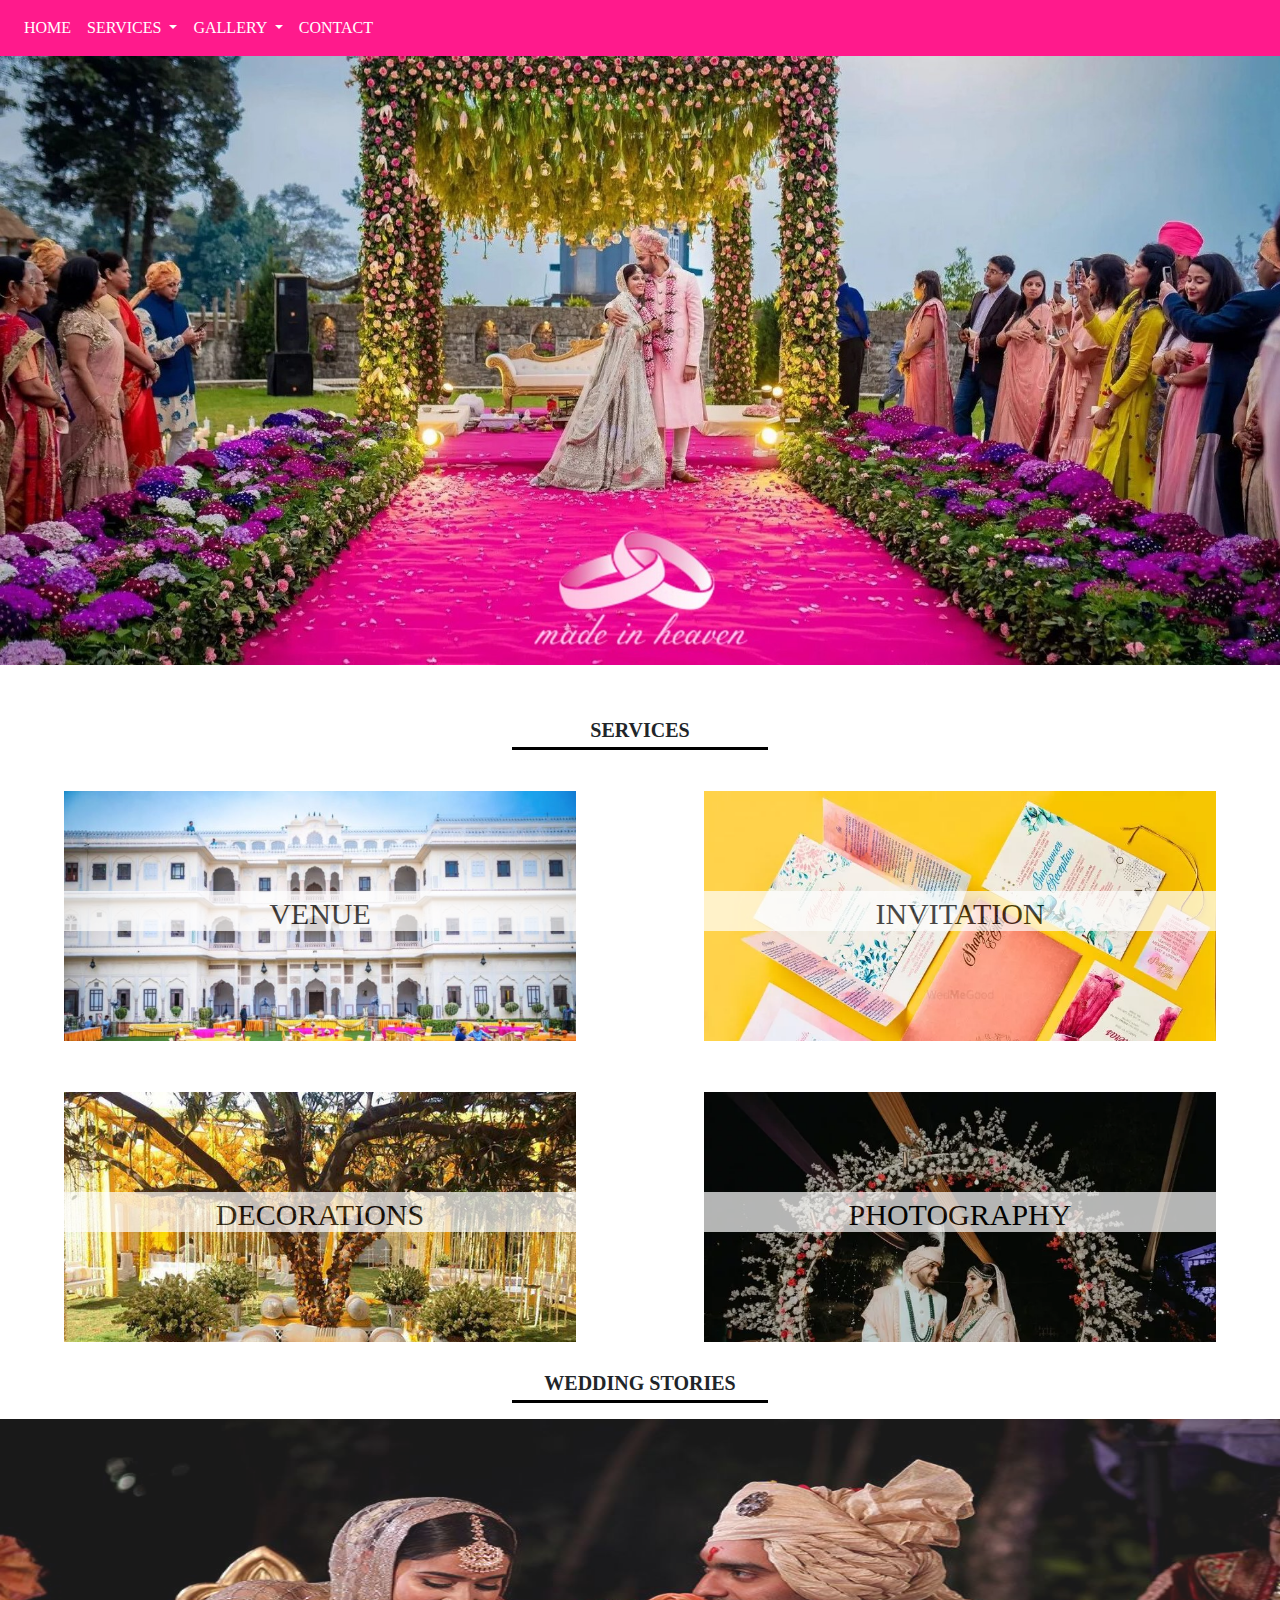
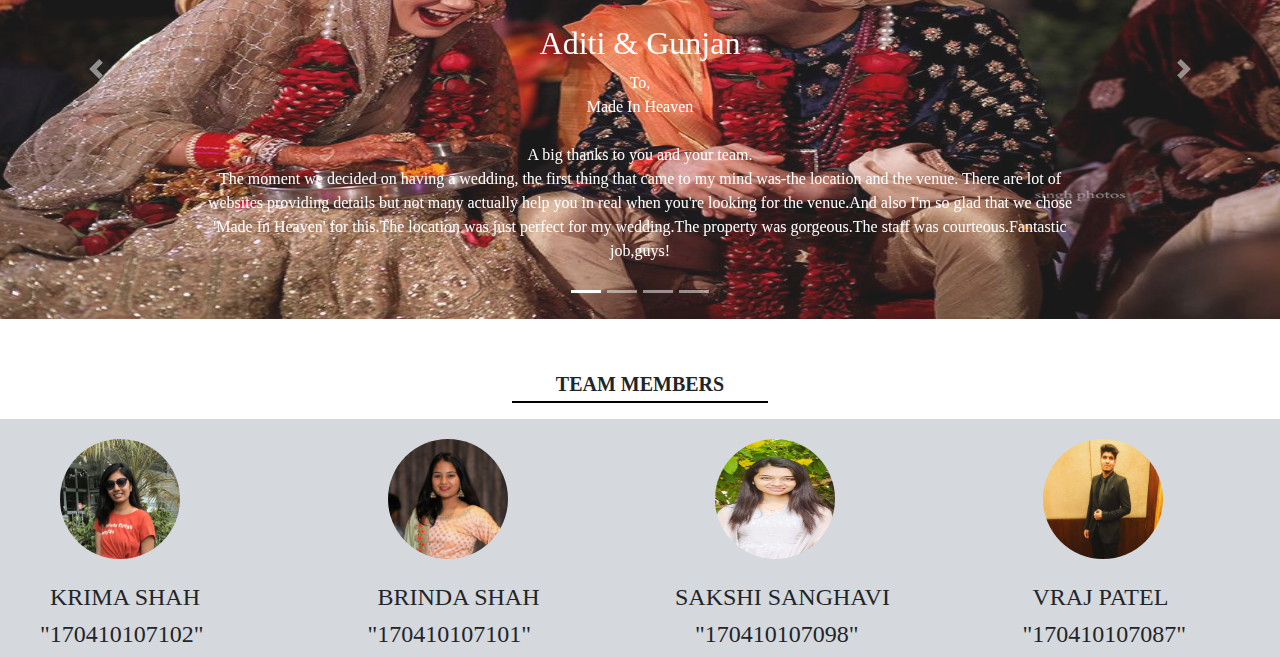
<file: index.html>
<!DOCTYPE html>
<html>
<head>
	<title>Made In Heaven-The Best Wedding Planner</title>
	<link rel="stylesheet" type="text/css" href="index/bootstrap.css">
	<link rel="stylesheet" type="text/css" href="index/index4.css">

	<script src="https://ajax.googleapis.com/ajax/libs/jquery/3.4.1/jquery.min.js"></script>
  <script src="https://cdnjs.cloudflare.com/ajax/libs/popper.js/1.16.0/umd/popper.min.js"></script>
  <script src="https://maxcdn.bootstrapcdn.com/bootstrap/4.4.1/js/bootstrap.min.js"></script>
</head>
<body>

<!-- NAVIGATION BAR -->
	<nav class="navbar navbar-expand-sm fixed-top">


	  <!-- Links -->
	  
	  <ul class="navbar-nav">
	    <li class="nav-item">
	      <a class="nav-link" href="index.html">HOME</a>
	    </li>

	    <!-- Dropdown -->
	    <li class="nav-item dropdown">
	      <a class="nav-link dropdown-toggle" href="#" id="navbardrop" data-toggle="dropdown">
	        SERVICES
	      </a>
	      <div class="dropdown-menu">
	        <a class="dropdown-item" href="wedding venues/venue.html">VENUE</a>
	        <a class="dropdown-item" href="wedding photography/photo.html">PHOTOGRAPHER</a>
	        <a class="dropdown-item" href="wedding decorations/deco.html">DECORATION</a>
	        <a class="dropdown-item" href="wedding invitations/invitations.html">INVITATION</a>
	      </div>
	    </li>

	    <li class="nav-item dropdown">
	      <a class="nav-link dropdown-toggle" href="#" id="navbardrop" data-toggle="dropdown">
	        GALLERY
	      </a>
	      <div class="dropdown-menu">
	        <a class="dropdown-item" href="gallery/gallery1.html#haldi">HALDI</a>
	        <a class="dropdown-item" href="gallery/gallery1.html#mehendi">MEHENDI</a>
	        <a class="dropdown-item" href="gallery/gallery1.html#theweddingday">THE WEDDING DAY</a>
	        <a class="dropdown-item" href="gallery/gallery1.html#reception">RECEPTION</a>
	      </div>
	    </li>
	    
	    <li class="nav-item">
	      <a class="nav-link" href="contact/contact.html">CONTACT</a>
	    </li>
	  </ul>

  
  

	</nav>

<!-- NAVIGATION BAR COMPLETED -->


<!-- HOME IMAGE STARTED -->
<div>
	<img src="index/home2.jpg" class="image">
</div>
<!-- HOME IMAGE ENDED -->
<p class="heading">SERVICES</p>
<hr>

<a href="wedding venues/venue.html" class="link">
<div class="service-block" style="background-image: url('index/home/venue-1.png')">
	<div class="design">VENUE</div>
</div>
</a>


<a href="wedding photography/photo.html" class="link">
<div class="service-block" style="background-image: url('index/home/invite-3.jpg')">
	<div class="design">INVITATION</div>
</div>
</a>

<a href="wedding decorations/deco.html" class="link">
<div class="service-block" style="background-image: url('index/home/deco-3.jpg')">
	<div class="design">DECORATIONS</div>
</div>
</a>

<a href="wedding invitations/invitations.html" class="link">
<div class="service-block" style="background-image: url('index/home/photo-1.jpg')">
	<div class="design">PHOTOGRAPHY</div>
</div>
</a>



<p class="heading">WEDDING STORIES</p>
<hr>

<div id="carouselExampleIndicators" class="carousel slide" data-ride="carousel">
  <ol class="carousel-indicators">
    <li data-target="#carouselExampleIndicators" data-slide-to="0" class="active"></li>
    <li data-target="#carouselExampleIndicators" data-slide-to="1"></li>
    <li data-target="#carouselExampleIndicators" data-slide-to="2"></li>
    <li data-target="#carouselExampleIndicators" data-slide-to="3"></li>
  </ol>
  <div class="carousel-inner">
    <div class="carousel-item active">
      <img src="index/home/couple-1.jpg" class="d-block w-100 story-img" style="height: 500px" alt="...">
      <div class="carousel-caption">

      	<h2>Aditi & Gunjan</h2>
      	<p>
      		To,<br>
      		Made In Heaven<br><br>
      		A big thanks to you and your team.<br>
      		The moment we decided on having a wedding, the first thing that came to my mind was-the location and the venue.
      		There are lot of websites providing details but not many actually help you in real when you're looking for the venue.And also I'm so glad that we chose 'Made In Heaven' for this.The location was just perfect for my wedding.The property was gorgeous.The staff was courteous.Fantastic job,guys!

      	</p>

      </div>
    </div>

    <div class="carousel-item">
      <img src="index/home/couple-4.png" class="d-block w-100 story-img" style="height: 500px; opacity:0.8;" alt="...">
      <div class="carousel-caption">

      	<h2 style="color: black; font-weight: 400;">Darshana & Nayan</h2>
      	<p style="color: black; font-weight:500">Thanks made in heaven for helping us plan the wedding. You guys set the perfect pitch for this partnership. Kudos to your team</p>

      </div>
    </div>
    <div class="carousel-item">
      <img src="index/home/couple-2.png" class="d-block w-100 story-img" style="height: 500px" alt="...">
      <div class="carousel-caption">

      	<h2>Swati & Kunjan</h2>
      	<p>I always told Kunjan that once we are engaged, we will be so engrossed in preparing for the wedding that we'll lose the actual meaning of a courtship. But thanks to you guys, we are thoroughly enjoying this our courtship period because you guys have given us a bouquet of the best artists and services and now all we have to do is pick and book without wasting any time :)</p>

      </div>
    </div>
    <div class="carousel-item">
      <img src="index/home/couple-3.jpg" class="d-block w-100 story-img" style="height: 500px" alt="...">
      <div class="carousel-caption">

      	<h2 style="color: black; font-weight: 400;">Arohi & Ayush</h2>
      	<p style="color: black; font-weight:500">If you're looking for the perfect wedding planner for your D-day,this is the one!A big thanks to Made In Heaven for making our wedding so memorable and in real sense making our wedding look made in heaven! Was fun working with your entire team. </p>

      </div>
    </div>
    
  </div>

  <a class="carousel-control-prev" href="#carouselExampleIndicators" role="button" data-slide="prev">
    <span class="carousel-control-prev-icon" aria-hidden="true"></span>
    <span class="sr-only">Previous</span>
  </a>
  <a class="carousel-control-next" href="#carouselExampleIndicators" role="button" data-slide="next">
    <span class="carousel-control-next-icon" aria-hidden="true"></span>
    <span class="sr-only">Next</span>
  </a>
</div>

<p class="heading">TEAM MEMBERS</p>
<hr>

<div class="row" style="background-color: #D5D8DC">

	<div class="col-sm-3"><div style="margin-left:60px; margin-top: 20px;"><img src="index/home/tm-1.jpeg" class="rounded-circle .mx-auto d-block" style="height: 120px; width: 120px;"></div>
		<div style="margin-left: 50px;">
		<br>
		<h4>KRIMA SHAH</h4></div>
		<div>
		<h4 style="margin-left: 40px;">"170410107102"</h4></div>
	</div>
	<div class="col-sm-3"><div style="margin-left:60px; margin-top: 20px;"><img src="index/home/tm-2.jpeg" class="rounded-circle .mx-auto d-block" style="height: 120px; width: 120px;"></div>
	<div style="margin-left: 50px;">
		<br><h4>BRINDA SHAH</h4></div>
	<div>
		<h4 style="margin-left: 40px;">"170410107101"</h4></div>
	</div>


	<div class="col-sm-3"><div style="margin-left:60px; margin-top: 20px;"><img src="index/home/tm-3.jpeg" class="rounded-circle .mx-auto d-block" style="height: 120px; width: 120px;"></div>
	<div style="margin-left: 20px;"><br><h4>SAKSHI SANGHAVI</h4></div>
<div>
		<h4 style="margin-left: 40px;">"170410107098"</h4></div></div>


	<div class="col-sm-3"><div style="margin-left:60px; margin-top: 20px;"><img src="index/home/tm-4.jpeg" class="rounded-circle .mx-auto d-block" style="height: 120px; width: 120px;"></div><div style="margin-left:50px;"><br><h4>VRAJ PATEL</h4></div>
<div>
		<h4 style="margin-left: 40px;">"170410107087"</h4></div>
</div>
	

</div>
</body>
</html>
</file>
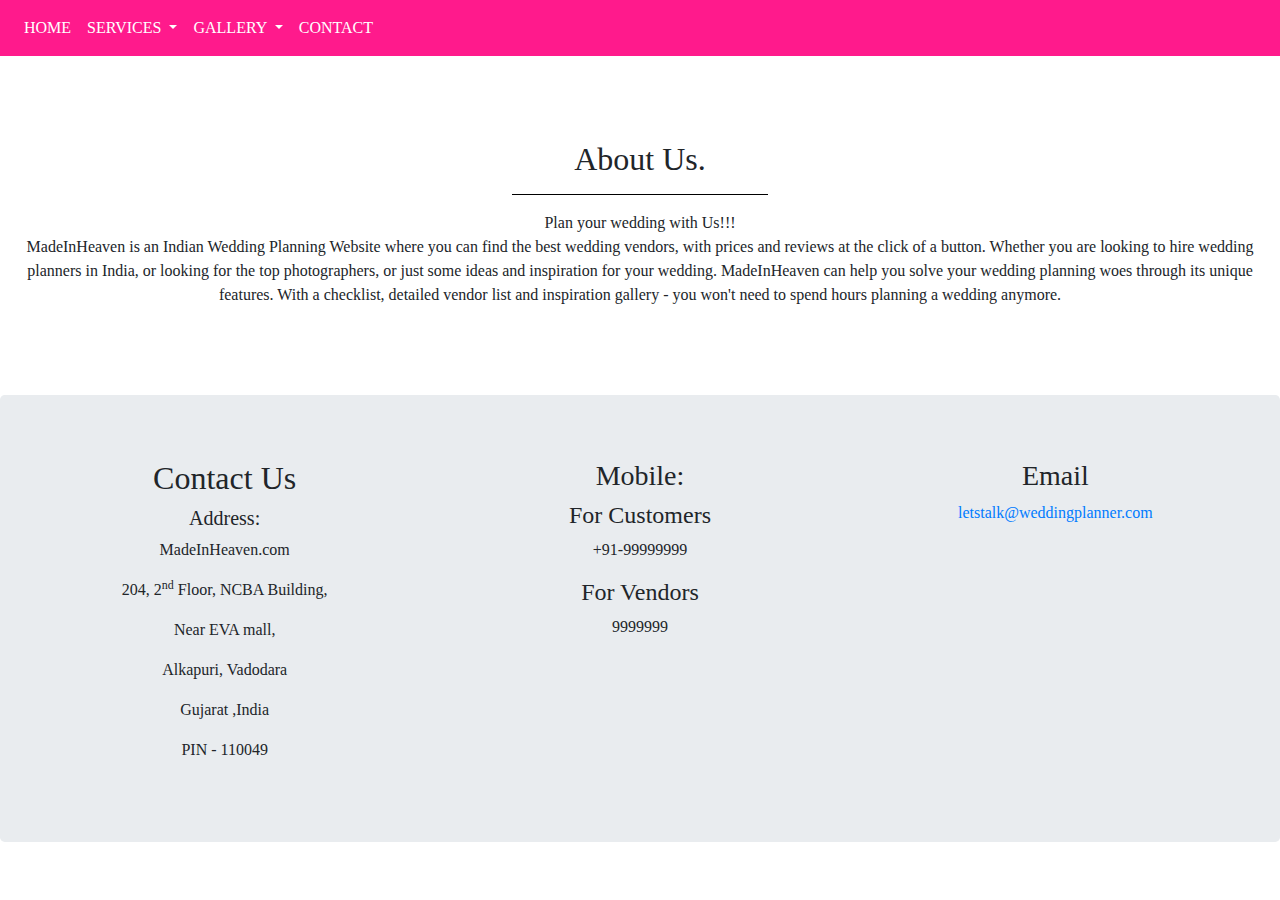
<file: contact/contact.html>
<html>
<head>
<link href="aboutdesign.css" rel="stylesheet" type="text/css">
<link rel="stylesheet" href="https://stackpath.bootstrapcdn.com/bootstrap/4.4.1/css/bootstrap.min.css" integrity="sha384-Vkoo8x4CGsO3+Hhxv8T/Q5PaXtkKtu6ug5TOeNV6gBiFeWPGFN9MuhOf23Q9Ifjh" crossorigin="anonymous">

<script src="https://ajax.googleapis.com/ajax/libs/jquery/3.4.1/jquery.min.js"></script>
  <script src="https://cdnjs.cloudflare.com/ajax/libs/popper.js/1.16.0/umd/popper.min.js"></script>
  <script src="https://maxcdn.bootstrapcdn.com/bootstrap/4.4.1/js/bootstrap.min.js"></script>
</head>
<body>
<!-- NAVIGATION BAR -->
	<nav class="navbar navbar-expand-sm fixed-top">


	  <!-- Links -->
	  
	  <ul class="navbar-nav">
	    <li class="nav-item">
	      <a class="nav-link" href="../index.html">HOME</a>
	    </li>

	    <!-- Dropdown -->
	    <li class="nav-item dropdown">
	      <a class="nav-link dropdown-toggle" href="#" id="navbardrop" data-toggle="dropdown">
	        SERVICES
	      </a>
	      <div class="dropdown-menu">
	        <a class="dropdown-item" href="../wedding venues/venue.html">VENUE</a>
	        <a class="dropdown-item" href="../wedding photography/photo.html">PHOTOGRAPHER</a>
	        <a class="dropdown-item" href="../wedding decorations/deco.html">DECORATION</a>
	        <a class="dropdown-item" href="../wedding invitations/invitations.html">INVITATION</a>
	      </div>
	    </li>

	    <li class="nav-item dropdown">
	      <a class="nav-link dropdown-toggle" href="#" id="navbardrop" data-toggle="dropdown">
	        GALLERY
	      </a>
	      <div class="dropdown-menu">
	         <a class="dropdown-item" href="../gallery/gallery1.html#haldi">HALDI</a>
	        <a class="dropdown-item" href="../gallery/gallery1.html#mehendi">MEHENDI</a>
	        <a class="dropdown-item" href="../gallery/gallery1.html#theweddingday">THE WEDDING DAY</a>
	        <a class="dropdown-item" href="../gallery/gallery1.html#reception">RECEPTION</a>
	      </div>
	    </li>
	    
	    <li class="nav-item">
	      <a class="nav-link" href="contact.html">CONTACT</a>
	    </li>
	  </ul>

  
  

	</nav>

<!-- NAVIGATION BAR COMPLETED -->

<br>
<br>
<br>
<br>
<br>

<h2 style="margin-top: 20px;">About Us.</h2>
<hr>
<center><p>Plan your wedding with Us!!!<br>

MadeInHeaven is an Indian Wedding Planning Website where you can find the best wedding vendors, with prices and reviews at the click of a button. Whether you are looking to hire wedding planners in India, or looking for the top photographers, or just some ideas and inspiration for your wedding. MadeInHeaven can help you solve your wedding planning woes through its unique features. With a checklist, detailed vendor list and inspiration gallery  - you won't need to spend hours planning a wedding anymore.</center>
<br>
<br>
<br>

<!-- <p>
	<img src="logo4.png">
</p> -->
<!-- <p><img src="a4.jpg" alt="Smiley face" style="float:right;width:37%;height:80%;">
</p> -->

<!-- <div class="AboutUs">
<div class="col-sm-7 col-md-offset-5">
<div class="row"> -->
<div class="jumbotron">
<div class="row">

<div class="col-4">	
<h2>Contact Us</h2>

<h5>Address:</h5>
<center>
<p>MadeInHeaven.com</p>
<p>204, 2<sup>nd</sup> Floor, NCBA Building,</p>
<p>Near EVA mall,</p>
<p>Alkapuri, Vadodara</p>
<p>Gujarat ,India</p>
<p>PIN - 110049</p>
</center>
</div>


<div class="col-4">
<center>

<h3>Mobile:</h3>
<h4>For Customers</h4>
<p>+91-99999999</p>
<h4>For Vendors</h4>
<p>9999999</p>
</center>
</div>

<div class="col-4">
<center>
<h3>Email</h3>
<p><a href="mailto:madeinheavenweddings@gmail.com">letstalk@weddingplanner.com</a></p>


</center>
</div>



</div>
</div>
</body>
</html>
</file>
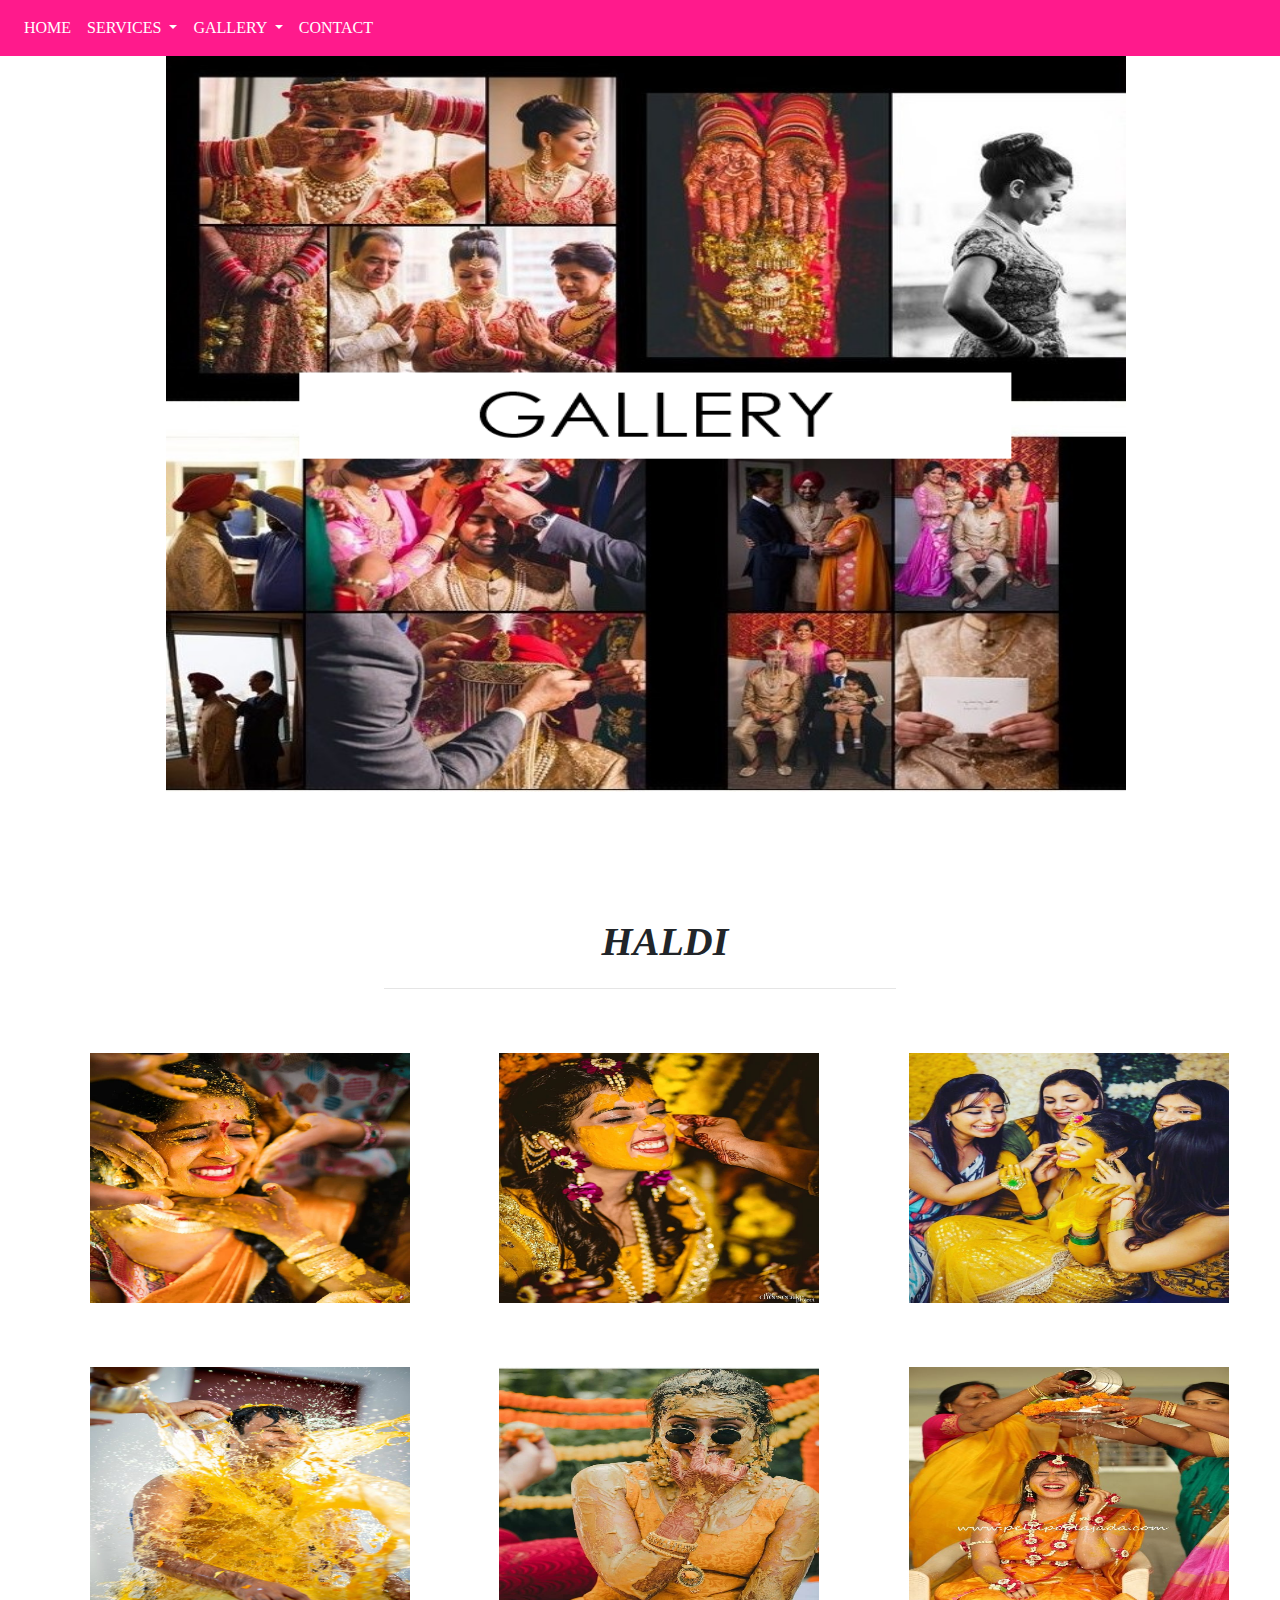
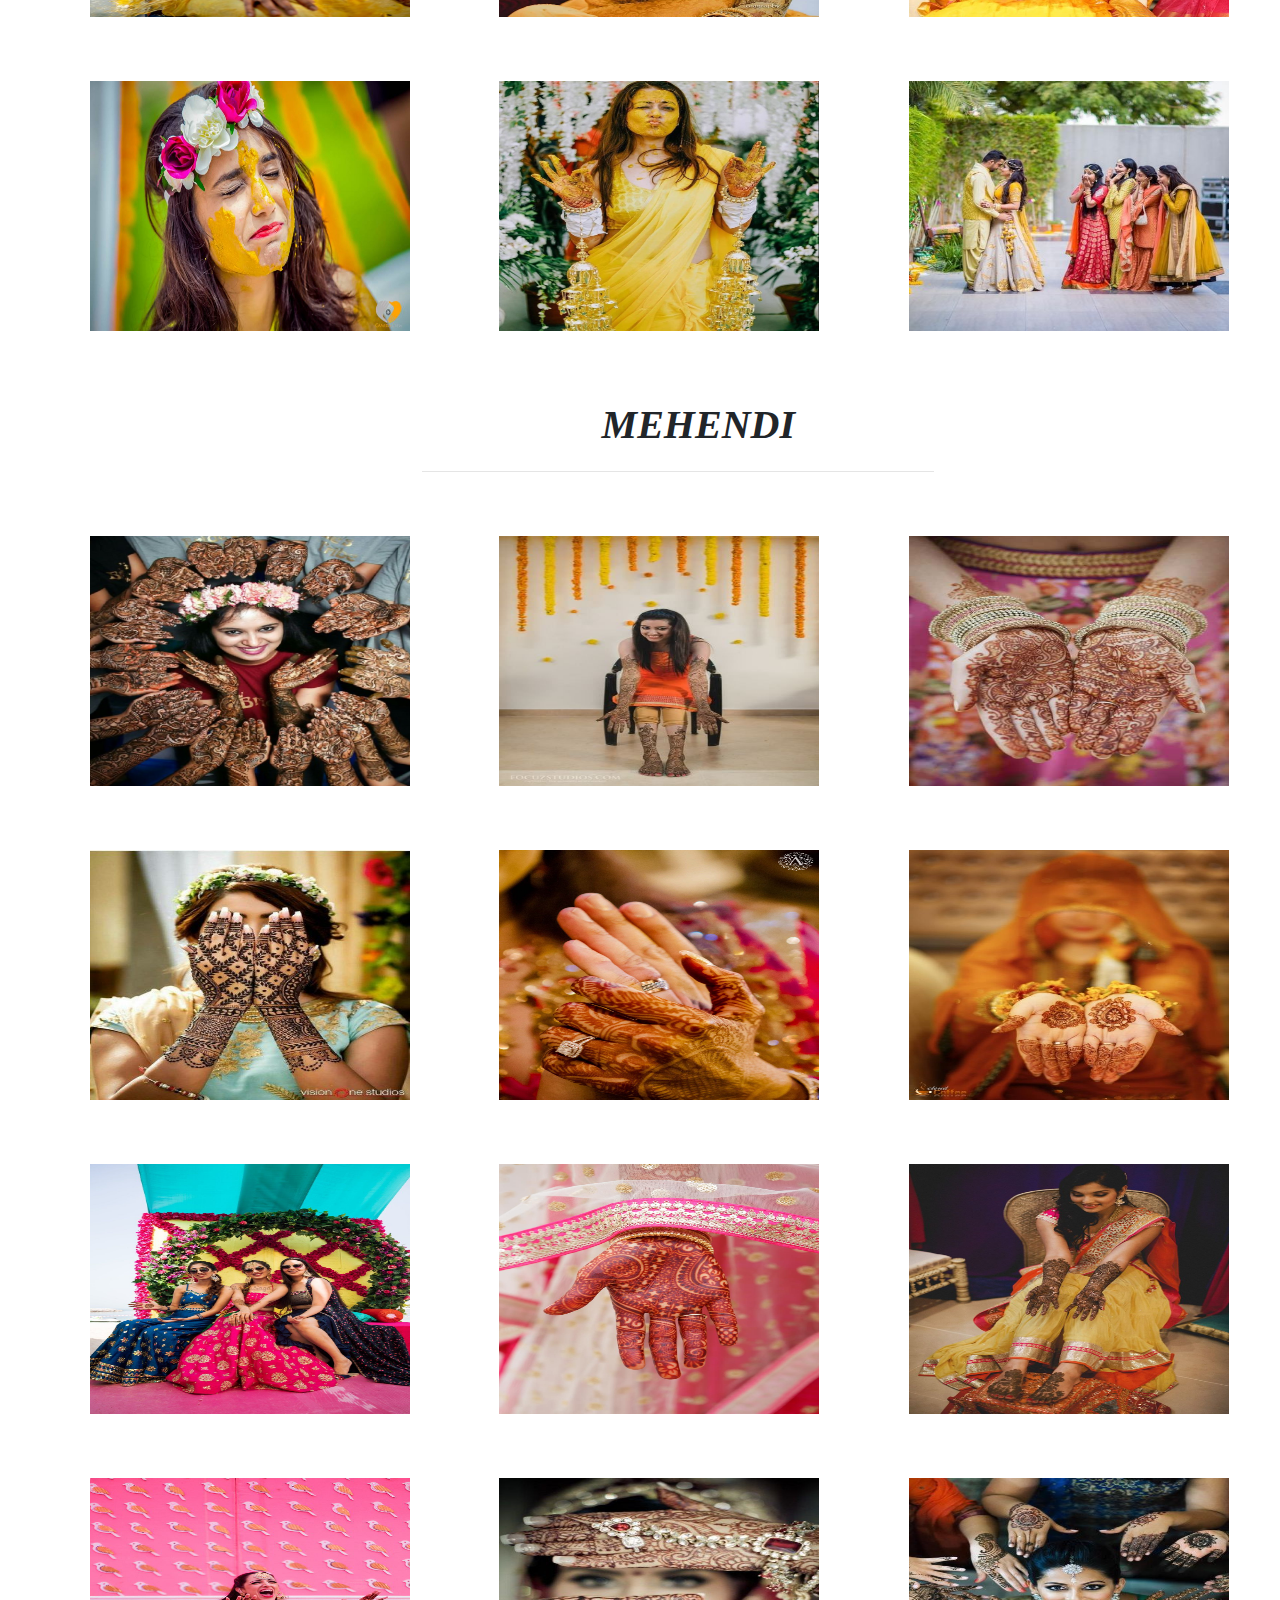
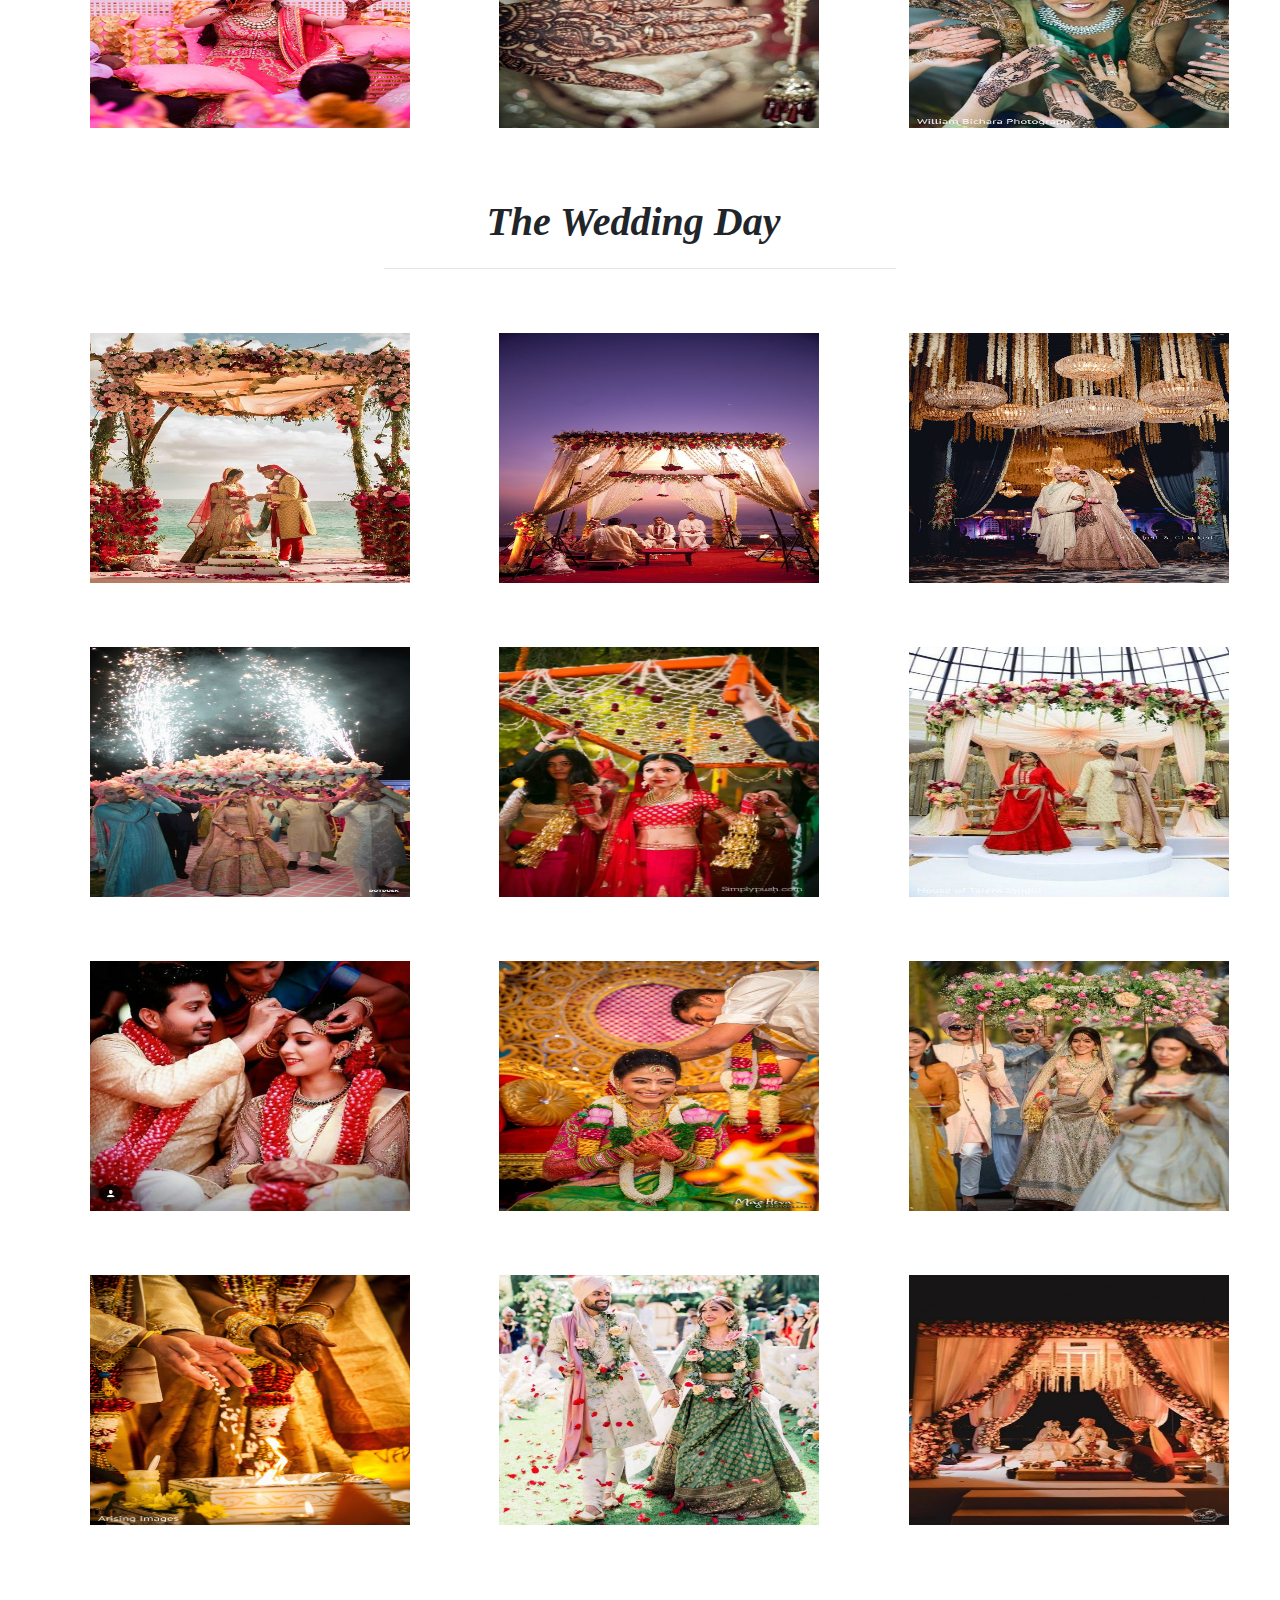
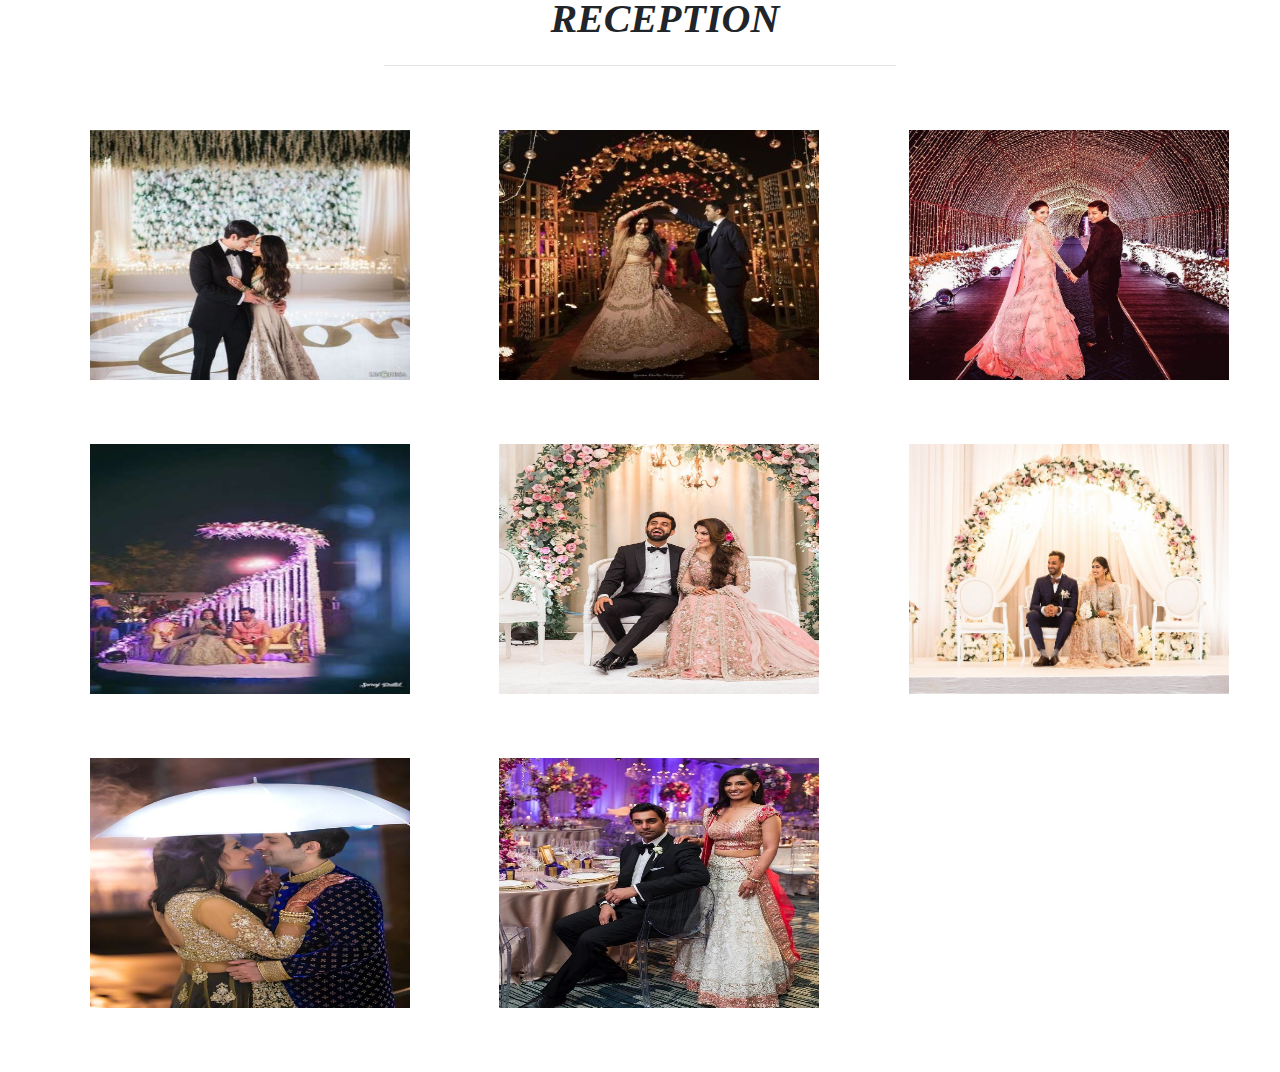
<file: gallery/gallery1.html>
<!DOCTYPE html>
<html>
<head>
	<title></title>
	<link rel="stylesheet" type="text/css" href="gallery1.css">
<link rel="stylesheet" href="https://stackpath.bootstrapcdn.com/bootstrap/4.4.1/css/bootstrap.min.css" integrity="sha384-Vkoo8x4CGsO3+Hhxv8T/Q5PaXtkKtu6ug5TOeNV6gBiFeWPGFN9MuhOf23Q9Ifjh" crossorigin="anonymous">
<script src="https://ajax.googleapis.com/ajax/libs/jquery/3.4.1/jquery.min.js"></script>
  <script src="https://cdnjs.cloudflare.com/ajax/libs/popper.js/1.16.0/umd/popper.min.js"></script>
  <script src="https://maxcdn.bootstrapcdn.com/bootstrap/4.4.1/js/bootstrap.min.js"></script>

</head>
<body>
	<!-- NAVIGATION BAR -->
	<nav class="navbar navbar-expand-sm fixed-top">


	  <!-- Links -->
	  
	  <ul class="navbar-nav">
	    <li class="nav-item">
	      <a class="nav-link" href="../index.html">HOME</a>
	    </li>

	    <!-- Dropdown -->
	    <li class="nav-item dropdown">
	      <a class="nav-link dropdown-toggle" href="#" id="navbardrop" data-toggle="dropdown">
	        SERVICES
	      </a>
	      <div class="dropdown-menu">
	        <a class="dropdown-item" href="../wedding venues/venue.html">VENUE</a>
	        <a class="dropdown-item" href="../wedding photography/photo.html">PHOTOGRAPHER</a>
	        <a class="dropdown-item" href="../wedding decorations/deco.html">DECORATION</a>
	        <a class="dropdown-item" href="../wedding invitations/invitations.html">INVITATION</a>
	      </div>
	    </li>

	    <li class="nav-item dropdown">
	      <a class="nav-link dropdown-toggle" href="#" id="navbardrop" data-toggle="dropdown">
	        GALLERY
	      </a>
	      <div class="dropdown-menu">
	        <a class="dropdown-item" href="#haldi">HALDI</a>
	        <a class="dropdown-item" href="#mehendi">MEHENDI</a>
	        <a class="dropdown-item" href="#theweddingday">THE WEDDING DAY</a>
	        <a class="dropdown-item" href="#reception">RECEPTION</a>
	      </div>
	    </li>
	    
	    <li class="nav-item">
	      <a class="nav-link" href="../contact/contact.html">CONTACT</a>
	    </li>
	  </ul>

  
  

	</nav>

<!-- NAVIGATION BAR COMPLETED -->
<!-- <div class="back-color">
	<p>Haldi</p>
</div>

<br>
<br>
<br>
<p>HALDI</p> -->
<div>
<div class="color">
<img src="collage/9.png" class="collage">

</div>
<br>
<br>
<br>
<a name="haldi" ></a>
<br>
<br>
<div class="head">HALDI</div>
<hr style="margin-left: 30%">	
<br><br>

<img src="haldi/10.jpg" class="photo-grid">
<img src="haldi/11.jpg" class="photo-grid">
<img src="haldi/12.jpg" class="photo-grid">

<br>

<img src="haldi/13.jpg" class="photo-grid">
<img src="haldi/14.jpg" class="photo-grid">
<img src="haldi/15.jpg" class="photo-grid">

<br>

<img src="haldi/7.jpg" class="photo-grid">
<img src="haldi/16.jpg" class="photo-grid">
<img src="haldi/17.jpg" class="photo-grid">





<!-- <div class="back-color">
	<p>Haldi</p>
</div> -->
<br>
<br>
<a name="mehendi" ></a>


<a class="head">MEHENDI</a>
<hr style="margin-left: 33%">	
<br><br>

<img src="mehendi/1-1.png" class="photo-grid">
<img src="mehendi/2.jpg" class="photo-grid">
<img src="mehendi/3.jpg" class="photo-grid">

<br>

<img src="mehendi/4.jpg" class="photo-grid">
<img src="mehendi/5.jpg" class="photo-grid">
<img src="mehendi/9.jpg" class="photo-grid">

<br>

<img src="mehendi/7.jpg" class="photo-grid">
<img src="mehendi/6.jpg" class="photo-grid">
<img src="mehendi/8.jpg" class="photo-grid">

<br>

<img src="mehendi/10.jpg" class="photo-grid">
<img src="mehendi/11.jpg" class="photo-grid">
<img src="mehendi/14.jpg" class="photo-grid">



<a name="theweddingday" class="head" style="margin-left: 38%">The Wedding Day</a>
<hr style="margin-left: 30%">	
<br><br>

<img src="wedding/1.png" class="photo-grid">
<img src="wedding/2.jpg" class="photo-grid">
<img src="wedding/3.jpg" class="photo-grid">

<br>

<img src="wedding/4.jpg" class="photo-grid">
<img src="wedding/5.jpg" class="photo-grid">
<img src="wedding/9.jpg" class="photo-grid">

<br>

<img src="wedding/7.jpg" class="photo-grid">
<img src="wedding/6.jpg" class="photo-grid">
<img src="wedding/8.jpg" class="photo-grid">

<br>

<img src="wedding/10.jpg" class="photo-grid">
<img src="wedding/11.png" class="photo-grid">
<img src="wedding/12.jpg" class="photo-grid">


<a name="reception" class="head" style="margin-left: 43%">RECEPTION</a>
<hr style="margin-left: 30%">	
<br><br>


<img src="reception/1.jpg" class="photo-grid">
<img src="reception/2.jpg" class="photo-grid">
<img src="reception/3.jpg" class="photo-grid">


<img src="reception/4.jpg" class="photo-grid">
<img src="reception/5.jpg" class="photo-grid">
<img src="reception/6.jpg" class="photo-grid">

<img src="reception/7.jpg" class="photo-grid">
<img src="reception/8.jpg" class="photo-grid">




</body>
</html>
</file>
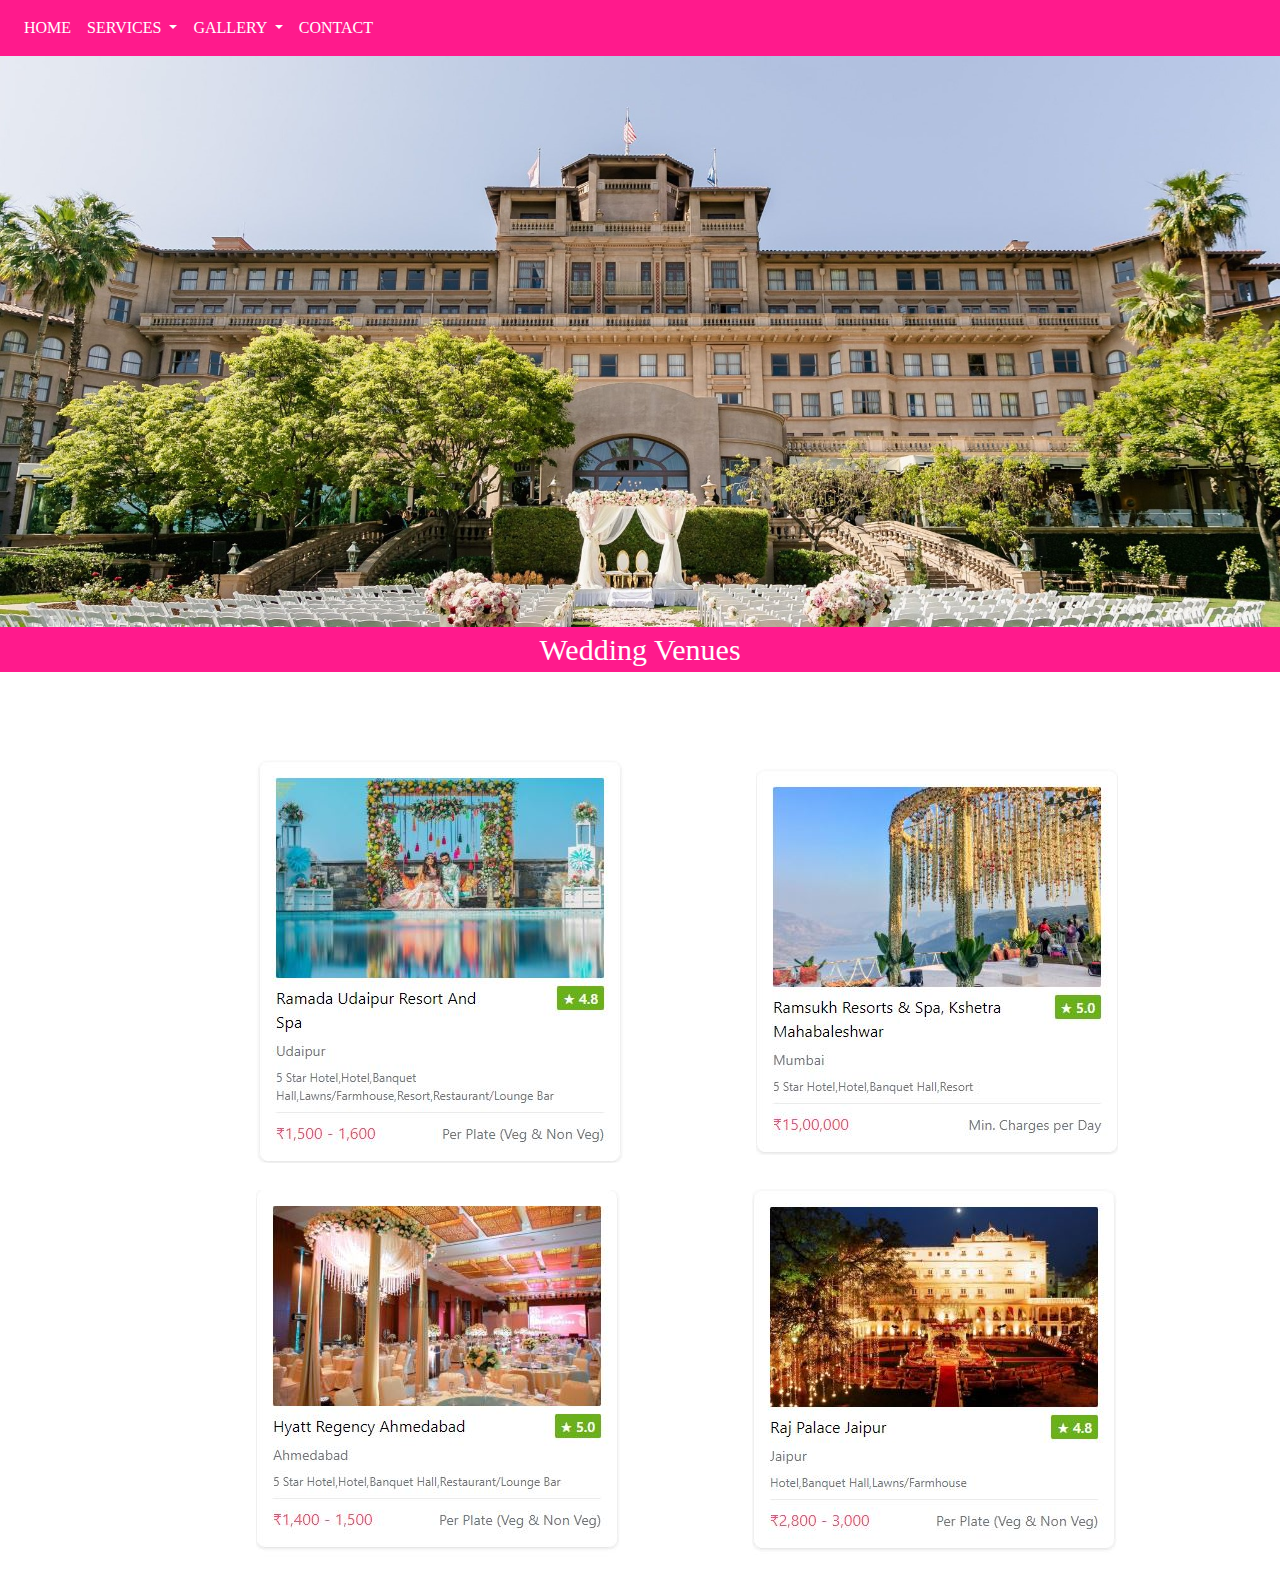
<file: wedding venues/venue.html>
<html>
<head>
<link rel="stylesheet" href="https://stackpath.bootstrapcdn.com/bootstrap/4.4.1/css/bootstrap.min.css" integrity="sha384-Vkoo8x4CGsO3+Hhxv8T/Q5PaXtkKtu6ug5TOeNV6gBiFeWPGFN9MuhOf23Q9Ifjh" crossorigin="anonymous">
<script src="https://ajax.googleapis.com/ajax/libs/jquery/3.4.1/jquery.min.js"></script>
  <script src="https://cdnjs.cloudflare.com/ajax/libs/popper.js/1.16.0/umd/popper.min.js"></script>
  <script src="https://maxcdn.bootstrapcdn.com/bootstrap/4.4.1/js/bootstrap.min.js"></script>
<link rel="stylesheet" href="venue.css">

</head>
<body>

<!-- NAVIGATION BAR -->
	<nav class="navbar navbar-expand-sm fixed-top">


	  <!-- Links -->
	  
	  <ul class="navbar-nav">
	    <li class="nav-item">
	      <a class="nav-link" href="../index.html">HOME</a>
	    </li>

	    <!-- Dropdown -->
	    <li class="nav-item dropdown">
	      <a class="nav-link dropdown-toggle" href="#" id="navbardrop" data-toggle="dropdown">
	        SERVICES
	      </a>
	      <div class="dropdown-menu">
	        <a class="dropdown-item" href="venue.html">VENUE</a>
	        <a class="dropdown-item" href="../wedding photography/photo.html">PHOTOGRAPHER</a>
	        <a class="dropdown-item" href="../wedding decorations/deco.html">DECORATION</a>
	        <a class="dropdown-item" href="../wedding invitations/invitations.html">INVITATION</a>
	      </div>
	    </li>

	    <li class="nav-item dropdown">
	      <a class="nav-link dropdown-toggle" href="#" id="navbardrop" data-toggle="dropdown">
	        GALLERY
	      </a>
	      <div class="dropdown-menu">
	        <a class="dropdown-item" href="../gallery/gallery1.html#haldi">HALDI</a>
	        <a class="dropdown-item" href="../gallery/gallery1.html#mehendi">MEHENDI</a>
	        <a class="dropdown-item" href="../gallery/gallery1.html#theweddingday">THE WEDDING DAY</a>
	        <a class="dropdown-item" href="../gallery/gallery1.html#reception">RECEPTION</a>
	      </div>
	    </li>
	    
	    <li class="nav-item">
	      <a class="nav-link" href="../contact/contact.html">CONTACT</a>
	    </li>
	  </ul>

  
  

	</nav>

<!-- NAVIGATION BAR COMPLETED -->


<img src="header.jpg" class="header">
<br>

<div class="back">
<p>Wedding Venues</p>
</div>

<br><br><br>

<img src="1.JPG" class="image1">

<img src="2.JPG" class="image2">

<br><br>

<img src="3.JPG" class="image1">

<img src="4.JPG" class="image2">



<br>
<br>
</body>
</html>
</file>
<file: index/index4.css>
*
{
	font-family:Century Gothic;
}

.navbar
{
	background-color: #ff1a8c;
}

.nav-link

{
	color:white;
}


.nav-link:hover
{
	background-color:  #ecf0f1 ;
	color: black;
}

.image
{
	margin-top: 3.3%;
	width:100%;
	height:480;
	display:center;
	size: cover;
	border-image-width: 10; 
}

/*.box
{
	background-color:#ff1a8c; 
	width:100%;
	height:132;

}

.logo
{
	margin-left: 43%;
	size:50px;
}*/


.service-block
{
	width:40%;
	height:250px;
	/*background-color: pink;*/
	float: left;
	margin:2% 5%;
	
	background-size: cover;
	/*position: */
}


.design
{
	
	font-size:30px;
	text-align: center;
	margin-top:100px;
	background-color: white;
	height:40px;
	opacity: 0.7;

}

.link
{
	color: black;
}

.link:hover
{
	color: #34495E;
}

.heading
{
	text-align: center;
	font-size: 20px;
	margin-bottom: 1px;
	margin-top: 50px;
	font-weight: bold;
}

hr
{
	width: 20%; height: 1.5px;
      margin-left: auto;
      margin-right: auto;
      background-color:black; 
      margin-top: 2px;
}

.story-img
{
	opacity: 0.9;
}
</file>
<file: contact/aboutdesign.css>
*{
	margin:0;
	padding: 0;
	font-family: Century Gothic;
}
/*.head
{
  position:fixed;
 width: 100%;
  height:7%;
  background-color:#ff1a8c;
  overflow:hidden;
}


.head a
{
	font-size: 20px;
	color:#fff;
	text-align: center;
	text-decoration:none;
	padding: 14px 16px;
	
	float:center;
	align-content:center;
}

.head a:hover
{
	background-color: #ddd;
	color:black;
	transition:0.6s ease;
}*/

.navbar
{
	background-color: #ff1a8c;
}

.nav-link

{
	color:white;
}


.nav-link:hover
{
	background-color:  #ecf0f1 ;
	color: black;
}


h2
{
	text-align: center;
}

h5
{
	text-align: center;

}

hr
{
	width: 20%; height: 1.5px;
      margin-left: auto;
      margin-right: auto;
      background-color:black; 
      margin-top: 2px;
}

.back-color
{
	background-color: #283747;
}
</file>
<file: gallery/gallery1.css>
*{
	margin:0;
	padding: 0;
	font-family: Century Gothic;

}
/*.head
{
  position:fixed;
 width: 100%;
  height:7%;
  background-color:#ff1a8c;
  overflow:hidden;
}


.head a
{
	font-size: 20px;
	color:#fff;
	text-align: center;
	text-decoration:none;
	padding: 14px 16px;
	
	float:center;
	align-content:center;
}

.head a:hover
{
	background-color: #ddd;
	color:black;
	transition:0.6s ease;
}
*/



.navbar
{
	background-color: #ff1a8c;
}

.nav-link

{
	color:white;
}


.nav-link:hover
{
	background-color:  #ecf0f1 ;
	color: black;
}
.myjumbo
{
	height: 50px;
}
.photo-grid
{
	margin-left:7%;
	width:25%;
	height:250px;
	float:left;
	margin-bottom:5%;
}

.back-color
{
	width: 100%;
  height:7%;
	background-color: #ff1a8c;
}


.color
{
	/*float:center;
	align-content:center;
	font-size: 20px;
	color:#fff;
	text-align: center;
	text-decoration:none;
	padding: 14px 16px;*/
	

}


.collage
{
	margin-left:13%;
	margin-top: 3.3%;
	width: 75%;
	height: 750px;
}

.head
{
	font-size: 40px;
	font-style: italic;
	font-weight: 550;
	margin-left: 47%;
	margin-bottom: 1px;
}

hr
{
	margin-top: 1px;
	margin-left: 1.66%;
	height:2px;
	width: 40%;
	opacity: 1;
}
</file>
<file: wedding venues/venue.css>
*{
	margin:0;
	padding: 0;
	font-family: Century Gothic;
}
/*.head
{
  position:fixed;
 width: 100%;
  height:7%;
  background-color:#ff1a8c;
  overflow:hidden;
}


.head a
{
	font-size: 20px;
	color:#fff;
	text-align: center;
	text-decoration:none;
	padding: 14px 16px;
	
	float:center;
	align-content:center;
}

.head a:hover
{
	background-color: #ddd;
	color:black;
	transition:0.6s ease;
}*/

.navbar
{
	background-color: #ff1a8c;
}

.nav-link

{
	color:white;
}


.nav-link:hover
{
	background-color:  #ecf0f1 ;
	color: black;
}

.header
{
	width:100%;
	height:65%;
	margin-top:3.3%;
	display:center;
	size: cover;
	border-image-width: 10; 
	border-image-color:#ff1a8c;
}

p
{
	text-align: center;
	color:white;
	font-size: 30px;
	align-content:center;
}

.back
{
	background-color:#ff1a8c;
}

.image1
{
	align-items: center;
	margin-left:20%;
	width:auto;
	height:auto;
}

.image2
{
	margin-left: 10%;
	height:auto;
	width:auto;
}
</file>
